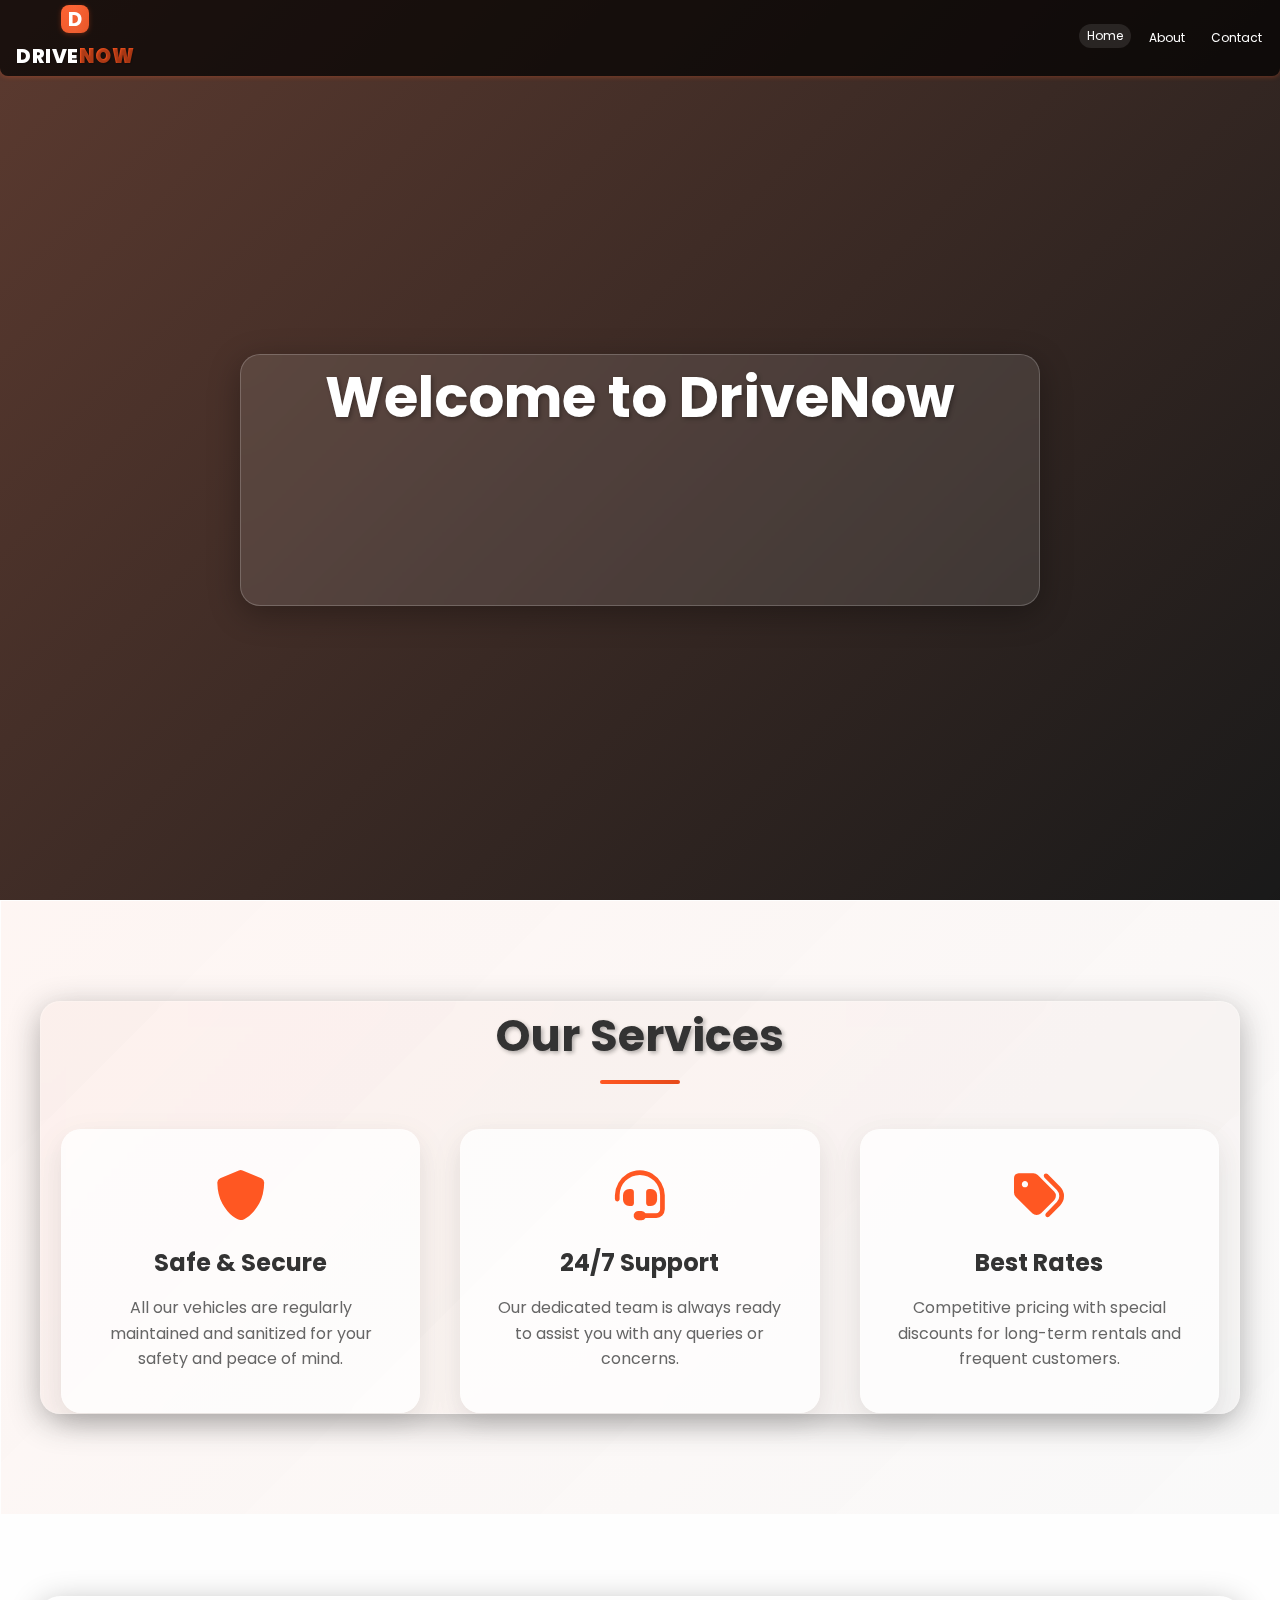
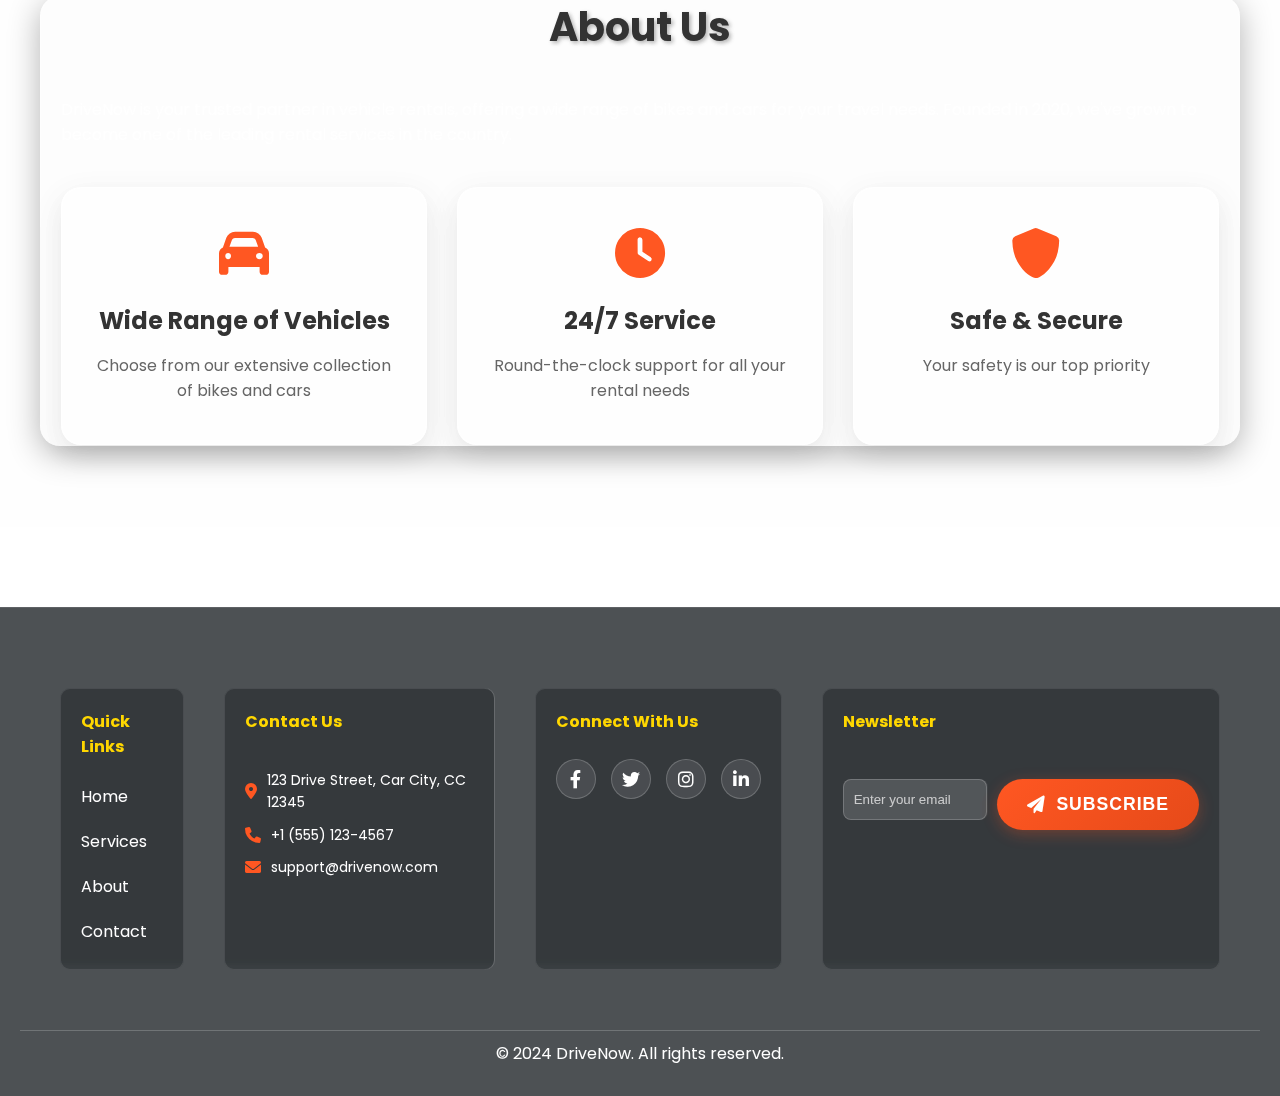
<file: index.html>
<!DOCTYPE html>
<html lang="en">
<head>
    <meta charset="UTF-8">
    <meta name="viewport" content="width=device-width, initial-scale=1.0">
    <meta name="description" content="DriveNow - Your premier car rental service offering safe, secure, and convenient vehicle rentals with 24/7 support and best rates.">
    <title>DriveNow - Your Journey, Your Way</title>
    <link rel="stylesheet" href="style.css">
    <link rel="stylesheet" href="https://cdnjs.cloudflare.com/ajax/libs/font-awesome/6.0.0/css/all.min.css">
    <style>
        /* Header Styling */
        .header-container {
            display: flex;
            align-items: center;
            justify-content: space-between;
            padding: 3px 10px;
            background: rgba(0, 0, 0, 0.7);
            border-radius: 0 0 8px 8px;
            box-shadow: 0 1px 5px rgba(255, 87, 34, 0.3);
            position: fixed;
            top: 0;
            left: 0;
            width: 100%;
            z-index: 100;
            box-sizing: border-box;
        }

        .logo {
            display: flex;
            align-items: center;
            gap: 8px;
            text-decoration: none;
            padding: 2px 6px;
            border-radius: 15px;
            transition: all 0.3s ease;
        }

        .logo:hover {
            background: rgba(255, 87, 34, 0.1);
        }

        .logo-icon {
            width: 28px;
            height: 28px;
            background: linear-gradient(135deg, #ff5722, #e64a19);
            border-radius: 8px;
            display: flex;
            align-items: center;
            justify-content: center;
            font-size: 20px;
            color: white;
            font-weight: bold;
            box-shadow: 0 1px 5px rgba(255, 87, 34, 0.3);
            transition: all 0.3s ease;
            position: relative;
            overflow: hidden;
        }

        .logo-icon::before {
            content: '';
            position: absolute;
            top: -50%;
            left: -50%;
            width: 200%;
            height: 200%;
            background: linear-gradient(
                45deg,
                transparent,
                rgba(255, 255, 255, 0.1),
                transparent
            );
            transform: rotate(45deg);
            animation: shine 3s infinite;
        }

        @keyframes shine {
            0% {
                transform: translateX(-100%) rotate(45deg);
            }
            100% {
                transform: translateX(100%) rotate(45deg);
            }
        }

        .logo:hover .logo-icon {
            transform: rotate(360deg) scale(1.1);
        }

        .logo-text {
            font-size: 20px;
            font-weight: 800;
            color: white;
            text-transform: uppercase;
            letter-spacing: 0.5px;
            text-shadow: 1px 1px 2px rgba(0, 0, 0, 0.3);
            position: relative;
        }

        .logo-text span {
            color: #ff5722;
            background: linear-gradient(135deg, #ff5722, #e64a19);
            -webkit-background-clip: text;
            -webkit-text-fill-color: transparent;
            font-weight: 900;
            position: relative;
        }

        .logo-text span::after {
            content: '';
            position: absolute;
            bottom: -2px;
            left: 0;
            width: 100%;
            height: 2px;
            background: linear-gradient(90deg, transparent, #ff5722, transparent);
            transform: scaleX(0);
            transition: transform 0.3s ease;
        }

        .logo:hover .logo-text span::after {
            transform: scaleX(1);
        }

        .nav-links {
            display: flex;
            gap: 10px;
            align-items: center;
        }

        .nav-links a {
            color: white;
            text-decoration: none;
            font-size: 12px;
            padding: 3px 8px;
            border-radius: 12px;
            transition: all 0.3s ease;
        }

        .nav-links a:hover {
            background: rgba(255, 87, 34, 0.2);
            color: #ff5722;
        }

        .nav-links .active {
            background: #ff5722;
            color: white;
        }

        /* Responsive Header Styles */
        @media screen and (max-width: 768px) {
            .header-container {
                padding: 3px 8px;
            }

            .logo-icon {
                width: 24px;
                height: 24px;
                font-size: 16px;
            }

            .logo-text {
                font-size: 16px;
            }

            .nav-links {
                gap: 5px;
            }

            .nav-links a {
                font-size: 11px;
                padding: 2px 6px;
            }
        }

        @media screen and (max-width: 480px) {
            .header-container {
                padding: 3px 5px;
            }

            .logo-icon {
                width: 22px;
                height: 22px;
                font-size: 14px;
            }

            .logo-text {
                font-size: 14px;
            }

            .nav-links {
                gap: 3px;
            }

            .nav-links a {
                font-size: 10px;
                padding: 2px 4px;
            }
        }

        @media screen and (max-width: 320px) {
            .header-container {
                padding: 2px 4px;
            }

            .logo-icon {
                width: 20px;
                height: 20px;
                font-size: 12px;
            }

            .logo-text {
                font-size: 12px;
            }

            .nav-links {
                gap: 2px;
            }

            .nav-links a {
                font-size: 9px;
                padding: 1px 3px;
            }
        }

        /* Add smooth scrolling to the whole page */
        html {
            scroll-behavior: smooth;
        }

        /* Section Styles */
        .about-section,
        .contact-section,
        .login-section {
            padding: 80px 0;
            background: rgba(248, 249, 250, 0.3);
            backdrop-filter: blur(5px);
            -webkit-backdrop-filter: blur(5px);
            border: 1px solid rgba(255, 255, 255, 0.2);
        }

        .about-section {
            background: rgba(248, 249, 250, 0.2);
            backdrop-filter: blur(8px);
            -webkit-backdrop-filter: blur(8px);
            border: 1px solid rgba(255, 255, 255, 0.3);
        }

        .contact-section {
            background: rgba(233, 236, 239, 0.2);
            backdrop-filter: blur(8px);
            -webkit-backdrop-filter: blur(8px);
            border: 1px solid rgba(255, 255, 255, 0.3);
        }

        .login-section {
            background: rgba(248, 249, 250, 0.2);
            backdrop-filter: blur(8px);
            -webkit-backdrop-filter: blur(8px);
            border: 1px solid rgba(255, 255, 255, 0.3);
        }

        .container {
            max-width: 1200px;
            margin: 0 auto;
            padding: 0 20px;
        }

        .container h2 {
            text-align: center;
            font-size: 2.5em;
            margin-bottom: 40px;
            color: #333;
        }

        /* About Section Styles */
        .about-features {
            display: grid;
            grid-template-columns: repeat(auto-fit, minmax(250px, 1fr));
            gap: 30px;
            margin-top: 40px;
        }

        .feature {
            background: rgba(255, 255, 255, 0.7);
            backdrop-filter: blur(10px);
            -webkit-backdrop-filter: blur(10px);
            border: 1px solid rgba(255, 255, 255, 0.3);
            padding: 30px;
            border-radius: 15px;
            box-shadow: 0 8px 32px rgba(0, 0, 0, 0.1);
            text-align: center;
            transition: transform 0.3s ease;
        }

        .feature:hover {
            transform: translateY(-5px);
        }

        .feature i {
            font-size: 40px;
            color: #ff5722;
            margin-bottom: 20px;
        }

        .feature h3 {
            margin: 0 0 15px 0;
            color: #333;
        }

        .feature p {
            margin: 0;
            color: #666;
            line-height: 1.6;
        }

        /* Contact Section Styles */
        .contact-info {
            display: grid;
            grid-template-columns: repeat(auto-fit, minmax(250px, 1fr));
            gap: 30px;
            margin-top: 40px;
        }

        .contact-item {
            background: rgba(255, 255, 255, 0.7);
            backdrop-filter: blur(10px);
            -webkit-backdrop-filter: blur(10px);
            border: 1px solid rgba(255, 255, 255, 0.3);
            box-shadow: 0 8px 32px rgba(0, 0, 0, 0.1);
            padding: 30px;
            border-radius: 15px;
            text-align: center;
            transition: transform 0.3s ease;
        }

        .contact-item:hover {
            transform: translateY(-5px);
        }

        .contact-item i {
            font-size: 40px;
            color: #ff5722;
            margin-bottom: 20px;
        }

        .contact-item h3 {
            margin: 0 0 15px 0;
            color: #333;
        }

        .contact-item p {
            margin: 0;
            color: #666;
            line-height: 1.6;
        }

        /* Login Section Styles */
        .login-form {
            max-width: 400px;
            margin: 0 auto;
            background: rgba(255, 255, 255, 0.7);
            backdrop-filter: blur(10px);
            -webkit-backdrop-filter: blur(10px);
            border: 1px solid rgba(255, 255, 255, 0.3);
            box-shadow: 0 8px 32px rgba(0, 0, 0, 0.1);
            padding: 40px;
            border-radius: 15px;
        }

        .login-form input {
            width: 100%;
            padding: 12px;
            margin-bottom: 20px;
            border: 1px solid #ddd;
            border-radius: 8px;
            font-size: 16px;
            transition: border-color 0.3s ease;
        }

        .login-form input:focus {
            border-color: #ff5722;
            outline: none;
        }

        .login-form button {
            width: 100%;
            padding: 12px;
            background: linear-gradient(135deg, #ff5722, #e64a19);
            color: white;
            border: none;
            border-radius: 8px;
            font-size: 16px;
            font-weight: 600;
            cursor: pointer;
            transition: transform 0.3s ease, box-shadow 0.3s ease;
        }

        .login-form button:hover {
            transform: translateY(-2px);
            box-shadow: 0 5px 15px rgba(255, 87, 34, 0.3);
        }

        @media screen and (max-width: 768px) {
            .container h2 {
                font-size: 2em;
            }

            .about-features,
            .contact-info {
                grid-template-columns: 1fr;
            }

            .login-form {
                padding: 20px;
            }
        }

        /* Footer Contact Styles */
        .footer-contact {
            color: #fff;
        }

        .footer-contact p {
            margin: 10px 0;
            display: flex;
            align-items: center;
            gap: 10px;
        }

        .footer-contact i {
            color: #ff5722;
            font-size: 16px;
        }

        .footer-contact p {
            font-size: 14px;
            line-height: 1.6;
        }

        @media screen and (max-width: 768px) {
            .footer-contact p {
                font-size: 12px;
            }
        }

        /* Hero Section Styles */
        .hero-section {
            background: linear-gradient(rgba(0, 0, 0, 0.5), rgba(0, 0, 0, 0.5)), url('https://images.unsplash.com/photo-1503376780353-7e6692767b70?ixlib=rb-1.2.1&auto=format&fit=crop&w=1950&q=80');
            background-size: cover;
            background-position: center;
            height: 100vh;
            display: flex;
            align-items: center;
            text-align: center;
            color: white;
            position: relative;
            overflow: hidden;
        }

        .hero-section::before {
            content: '';
            position: absolute;
            top: 0;
            left: 0;
            right: 0;
            bottom: 0;
            background: linear-gradient(135deg, rgba(255, 87, 34, 0.2), rgba(0, 0, 0, 0.5));
            z-index: 1;
        }

        .hero-section .container {
            position: relative;
            z-index: 2;
            max-width: 800px;
            padding: 0 20px;
        }

        .hero-section h1 {
            font-size: 3.5em;
            margin-bottom: 20px;
            text-shadow: 2px 2px 4px rgba(0, 0, 0, 0.3);
            animation: fadeInUp 1s ease;
        }

        .hero-text {
            font-size: 1.2em;
            margin-bottom: 30px;
            line-height: 1.6;
            text-shadow: 1px 1px 2px rgba(0, 0, 0, 0.3);
            animation: fadeInUp 1s ease 0.2s;
            opacity: 0;
            animation-fill-mode: forwards;
        }

        .cta-buttons {
            display: flex;
            gap: 20px;
            justify-content: center;
            animation: fadeInUp 1s ease 0.4s;
            opacity: 0;
            animation-fill-mode: forwards;
        }

        .btn-primary, .btn-secondary {
            padding: 15px 30px;
            border-radius: 30px;
            font-size: 1.1em;
            font-weight: 600;
            text-transform: uppercase;
            letter-spacing: 1px;
            transition: all 0.3s ease;
            display: flex;
            align-items: center;
            gap: 10px;
            border: none;
            cursor: pointer;
        }

        .btn-primary {
            background: linear-gradient(135deg, #ff5722, #e64a19);
            color: white;
            box-shadow: 0 4px 15px rgba(255, 87, 34, 0.3);
        }

        .btn-secondary {
            background: rgba(255, 255, 255, 0.1);
            color: white;
            backdrop-filter: blur(5px);
            border: 1px solid rgba(255, 255, 255, 0.2);
        }

        .btn-primary:hover {
            transform: translateY(-3px);
            box-shadow: 0 6px 20px rgba(255, 87, 34, 0.4);
        }

        .btn-secondary:hover {
            background: rgba(255, 255, 255, 0.2);
            transform: translateY(-3px);
        }

        /* Services Section Styles */
        #services {
            padding: 100px 0;
            background: rgba(248, 249, 250, 0.2);
            backdrop-filter: blur(8px);
            -webkit-backdrop-filter: blur(8px);
            border: 1px solid rgba(255, 255, 255, 0.3);
            position: relative;
            overflow: hidden;
        }

        #services::before {
            content: '';
            position: absolute;
            top: 0;
            left: 0;
            right: 0;
            height: 100%;
            background: linear-gradient(135deg, rgba(255, 87, 34, 0.05), rgba(0, 0, 0, 0.02));
            z-index: 1;
        }

        #services .container {
            position: relative;
            z-index: 2;
        }

        #services h2 {
            font-size: 2.8em;
            margin-bottom: 60px;
            color: #333;
            text-align: center;
            position: relative;
        }

        #services h2::after {
            content: '';
            position: absolute;
            bottom: -15px;
            left: 50%;
            transform: translateX(-50%);
            width: 80px;
            height: 4px;
            background: linear-gradient(90deg, #ff5722, #e64a19);
            border-radius: 2px;
        }

        .features {
            display: grid;
            grid-template-columns: repeat(auto-fit, minmax(300px, 1fr));
            gap: 40px;
            margin-top: 60px;
        }

        .feature {
            background: rgba(255, 255, 255, 0.7);
            backdrop-filter: blur(10px);
            -webkit-backdrop-filter: blur(10px);
            border: 1px solid rgba(255, 255, 255, 0.3);
            padding: 40px 30px;
            border-radius: 20px;
            box-shadow: 0 10px 30px rgba(0, 0, 0, 0.1);
            text-align: center;
            transition: all 0.3s ease;
            position: relative;
            overflow: hidden;
        }

        .feature::before {
            content: '';
            position: absolute;
            top: 0;
            left: 0;
            width: 100%;
            height: 5px;
            background: linear-gradient(90deg, #ff5722, #e64a19);
            transform: scaleX(0);
            transition: transform 0.3s ease;
        }

        .feature:hover::before {
            transform: scaleX(1);
        }

        .feature:hover {
            transform: translateY(-10px);
            box-shadow: 0 15px 40px rgba(0, 0, 0, 0.15);
        }

        .feature i {
            font-size: 50px;
            color: #ff5722;
            margin-bottom: 25px;
            transition: transform 0.3s ease;
        }

        .feature:hover i {
            transform: scale(1.1);
        }

        .feature h3 {
            font-size: 1.5em;
            margin-bottom: 15px;
            color: #333;
        }

        .feature p {
            color: #666;
            line-height: 1.6;
            margin: 0;
        }

        @keyframes fadeInUp {
            from {
                opacity: 0;
                transform: translateY(20px);
            }
            to {
                opacity: 1;
                transform: translateY(0);
            }
        }

        @media screen and (max-width: 768px) {
            .hero-section h1 {
                font-size: 2.5em;
            }

            .hero-text {
                font-size: 1em;
            }

            .cta-buttons {
                flex-direction: column;
                gap: 15px;
            }

            .btn-primary, .btn-secondary {
                width: 100%;
                justify-content: center;
            }

            #services h2 {
                font-size: 2.2em;
            }

            .features {
                grid-template-columns: 1fr;
                gap: 30px;
            }
        }

        /* Footer Styles */
        footer {
            background: rgba(33, 37, 41, 0.8);
            backdrop-filter: blur(10px);
            -webkit-backdrop-filter: blur(10px);
            border-top: 1px solid rgba(255, 255, 255, 0.1);
        }

        .footer-content {
            display: flex;
            justify-content: space-between;
            padding: 20px;
        }

        .footer-section {
            background: rgba(255, 255, 255, 0.05);
            backdrop-filter: blur(5px);
            -webkit-backdrop-filter: blur(5px);
            border: 1px solid rgba(255, 255, 255, 0.1);
            border-radius: 10px;
            padding: 20px;
        }

        .footer-section h4 {
            margin-bottom: 10px;
        }

        .footer-section a {
            display: block;
            margin-bottom: 5px;
        }

        .footer-section .social-links {
            display: flex;
            gap: 15px;
        }

        .footer-section .social-links a {
            color: white;
            font-size: 18px;
            width: 40px;
            height: 40px;
            display: flex;
            align-items: center;
            justify-content: center;
            background: rgba(255, 255, 255, 0.1);
            border-radius: 50%;
            transition: all 0.3s ease;
            border: 1px solid rgba(255, 255, 255, 0.2);
        }

        .footer-section .social-links a:hover {
            background: #ff5722;
            transform: translateY(-3px);
            box-shadow: 0 5px 15px rgba(255, 87, 34, 0.3);
        }

        .footer-section .social-links a i {
            transition: transform 0.3s ease;
        }

        .footer-section .social-links a:hover i {
            transform: scale(1.1);
        }

        .footer-section .newsletter-form {
            margin-top: 20px;
        }

        .footer-section .newsletter-form input {
            background: rgba(255, 255, 255, 0.1);
            border: 1px solid rgba(255, 255, 255, 0.2);
            color: white;
            backdrop-filter: blur(5px);
            -webkit-backdrop-filter: blur(5px);
            padding: 10px;
            width: 100%;
            margin-bottom: 10px;
        }

        .footer-section .newsletter-form input::placeholder {
            color: rgba(255, 255, 255, 0.7);
        }

        .footer-section .newsletter-form input:focus {
            background: rgba(255, 255, 255, 0.15);
            border-color: rgba(255, 255, 255, 0.3);
        }

        .footer-bottom {
            text-align: center;
            padding: 10px;
        }

        .footer-bottom p {
            margin: 0;
        }
    </style>
</head>
<body>
    <header class="header-container">
        <a href="#home" class="logo">
            <div class="logo-icon">D</div>
            <div class="logo-text">Drive<span>Now</span></div>
        </a>
        <nav class="nav-links">
            <a href="#home" class="active">Home</a>
            <a href="#about">About</a>
            <a href="#footer-contact">Contact</a>
        </nav>
    </header>

    <section id="home" class="hero-section">
        <div class="container">
            <h1>Welcome to DriveNow</h1>
            <p class="hero-text">Experience the freedom of the open road with our premium vehicle rental service. Whether it's for business or pleasure, we've got the perfect car for you.</p>
            <div class="cta-buttons">
                <button class="btn-primary" onclick="window.location.href='vehicle-selection.html'">
                    <i class="fas fa-car"></i> Browse Vehicles
                </button>
                <button class="btn-secondary" onclick="window.location.href='signup.html'">
                    <i class="fas fa-user-plus"></i> Get Started
                </button>
            </div>
        </div>
    </section>

    <section id="services">
        <div class="container">
            <h2>Our Services</h2>
            <div class="features">
                <div class="feature">
                    <i class="fas fa-shield-alt"></i>
                    <h3>Safe & Secure</h3>
                    <p>All our vehicles are regularly maintained and sanitized for your safety and peace of mind.</p>
                </div>
                <div class="feature">
                    <i class="fas fa-headset"></i>
                    <h3>24/7 Support</h3>
                    <p>Our dedicated team is always ready to assist you with any queries or concerns.</p>
                </div>
                <div class="feature">
                    <i class="fas fa-tags"></i>
                    <h3>Best Rates</h3>
                    <p>Competitive pricing with special discounts for long-term rentals and frequent customers.</p>
                </div>
            </div>
        </div>
    </section>

    <section id="about" class="about-section">
        <div class="container">
            <h2>About Us</h2>
            <p>DriveNow is your trusted partner in vehicle rentals, offering a wide range of bikes and cars for your travel needs. Founded in 2020, we've grown to become one of the leading rental services in the country.</p>
            
            <div class="about-features">
                <div class="feature">
                    <i class="fas fa-car"></i>
                    <h3>Wide Range of Vehicles</h3>
                    <p>Choose from our extensive collection of bikes and cars</p>
                </div>
                <div class="feature">
                    <i class="fas fa-clock"></i>
                    <h3>24/7 Service</h3>
                    <p>Round-the-clock support for all your rental needs</p>
                </div>
                <div class="feature">
                    <i class="fas fa-shield-alt"></i>
                    <h3>Safe & Secure</h3>
                    <p>Your safety is our top priority</p>
                </div>
            </div>
        </div>
    </section>

    <footer>
        <div class="footer-content">
            <div class="footer-section">
                <h4>Quick Links</h4>
                <a href="#home">Home</a>
                <a href="#services">Services</a>
                <a href="#about">About</a>
                <a href="#footer-contact">Contact</a>
            </div>
            <div class="footer-section">
                <h4 id="footer-contact">Contact Us</h4>
                <div class="footer-contact">
                    <p><i class="fas fa-map-marker-alt"></i> 123 Drive Street, Car City, CC 12345</p>
                    <p><i class="fas fa-phone"></i> +1 (555) 123-4567</p>
                    <p><i class="fas fa-envelope"></i> support@drivenow.com</p>
                </div>
            </div>
            <div class="footer-section">
                <h4>Connect With Us</h4>
                <div class="social-links">
                    <a href="#" title="Facebook"><i class="fab fa-facebook-f"></i></a>
                    <a href="#" title="Twitter"><i class="fab fa-twitter"></i></a>
                    <a href="#" title="Instagram"><i class="fab fa-instagram"></i></a>
                    <a href="#" title="LinkedIn"><i class="fab fa-linkedin-in"></i></a>
                </div>
            </div>
            <div class="footer-section">
                <h4>Newsletter</h4>
                <form class="newsletter-form">
                    <input type="email" placeholder="Enter your email" required>
                    <button type="submit" class="btn-primary">
                        <i class="fas fa-paper-plane"></i> Subscribe
                    </button>
                </form>
            </div>
        </div>
        <div class="footer-bottom">
            <p>&copy; 2024 DriveNow. All rights reserved.</p>
        </div>
    </footer>

    <script src="script.js"></script>
</body>
</html>
</file>
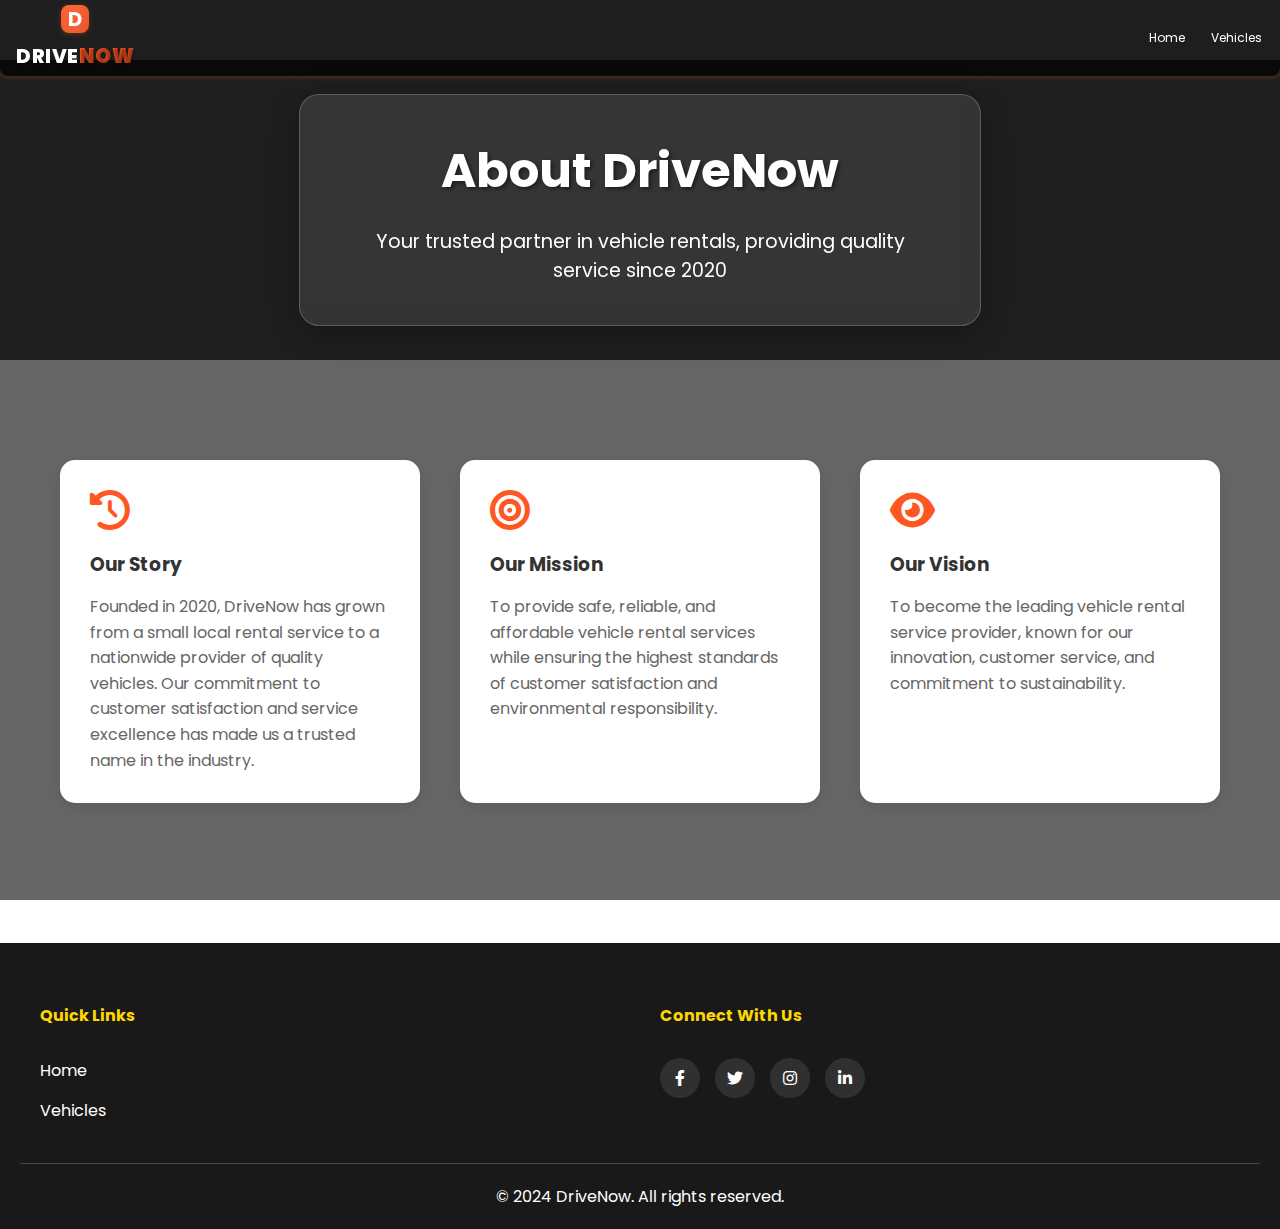
<file: about.html>
<!DOCTYPE html>
<html lang="en">
<head>
    <meta charset="UTF-8">
    <meta name="viewport" content="width=device-width, initial-scale=1.0">
    <title>About Us - DriveNow</title>
    <link rel="stylesheet" href="style.css">
    <link rel="stylesheet" href="https://cdnjs.cloudflare.com/ajax/libs/font-awesome/6.0.0/css/all.min.css">
    <style>
        /* Header Styling */
        .header-container {
            display: flex;
            align-items: center;
            justify-content: space-between;
            padding: 3px 10px;
            background: rgba(0, 0, 0, 0.7);
            border-radius: 0 0 8px 8px;
            box-shadow: 0 1px 5px rgba(255, 87, 34, 0.3);
            position: fixed;
            top: 0;
            left: 0;
            width: 100%;
            z-index: 100;
            box-sizing: border-box;
        }

        .logo {
            display: flex;
            align-items: center;
            gap: 8px;
            text-decoration: none;
            padding: 2px 6px;
            border-radius: 15px;
            transition: all 0.3s ease;
        }

        .logo:hover {
            background: rgba(255, 87, 34, 0.1);
        }

        .logo-icon {
            width: 28px;
            height: 28px;
            background: linear-gradient(135deg, #ff5722, #e64a19);
            border-radius: 8px;
            display: flex;
            align-items: center;
            justify-content: center;
            font-size: 20px;
            color: white;
            font-weight: bold;
            box-shadow: 0 1px 5px rgba(255, 87, 34, 0.3);
            transition: all 0.3s ease;
            position: relative;
            overflow: hidden;
        }

        .logo-icon::before {
            content: '';
            position: absolute;
            top: -50%;
            left: -50%;
            width: 200%;
            height: 200%;
            background: linear-gradient(
                45deg,
                transparent,
                rgba(255, 255, 255, 0.1),
                transparent
            );
            transform: rotate(45deg);
            animation: shine 3s infinite;
        }

        @keyframes shine {
            0% {
                transform: translateX(-100%) rotate(45deg);
            }
            100% {
                transform: translateX(100%) rotate(45deg);
            }
        }

        .logo:hover .logo-icon {
            transform: rotate(360deg) scale(1.1);
        }

        .logo-text {
            font-size: 20px;
            font-weight: 800;
            color: white;
            text-transform: uppercase;
            letter-spacing: 0.5px;
            text-shadow: 1px 1px 2px rgba(0, 0, 0, 0.3);
            position: relative;
        }

        .logo-text span {
            color: #ff5722;
            background: linear-gradient(135deg, #ff5722, #e64a19);
            -webkit-background-clip: text;
            -webkit-text-fill-color: transparent;
            font-weight: 900;
            position: relative;
        }

        .logo-text span::after {
            content: '';
            position: absolute;
            bottom: -2px;
            left: 0;
            width: 100%;
            height: 2px;
            background: linear-gradient(90deg, transparent, #ff5722, transparent);
            transform: scaleX(0);
            transition: transform 0.3s ease;
        }

        .logo:hover .logo-text span::after {
            transform: scaleX(1);
        }

        .nav-links {
            display: flex;
            gap: 10px;
            align-items: center;
        }

        .nav-links a {
            color: white;
            text-decoration: none;
            font-size: 12px;
            padding: 3px 8px;
            border-radius: 12px;
            transition: all 0.3s ease;
        }

        .nav-links a:hover {
            background: rgba(255, 87, 34, 0.2);
            color: #ff5722;
        }

        .nav-links .active {
            background: #ff5722;
            color: white;
        }

        /* About Page Specific Styles */
        .about-hero {
            background: linear-gradient(rgba(0, 0, 0, 0.7), rgba(0, 0, 0, 0.7)), url('https://images.unsplash.com/photo-1503376780353-7e6692767b70?ixlib=rb-1.2.1&auto=format&fit=crop&w=1950&q=80');
            background-size: cover;
            background-position: center;
            height: 300px;
            display: flex;
            align-items: center;
            justify-content: center;
            text-align: center;
            color: white;
            margin-top: 60px;
        }

        .about-hero h1 {
            font-size: 3em;
            margin-bottom: 20px;
            text-shadow: 2px 2px 4px rgba(0, 0, 0, 0.5);
        }

        .about-hero p {
            font-size: 1.2em;
            max-width: 600px;
            margin: 0 auto;
        }

        .about-content {
            padding: 60px 20px;
            max-width: 1200px;
            margin: 0 auto;
        }

        .about-grid {
            display: grid;
            grid-template-columns: repeat(auto-fit, minmax(300px, 1fr));
            gap: 40px;
            margin-top: 40px;
        }

        .about-card {
            background: white;
            padding: 30px;
            border-radius: 15px;
            box-shadow: 0 5px 15px rgba(0, 0, 0, 0.1);
            transition: transform 0.3s ease;
        }

        .about-card:hover {
            transform: translateY(-5px);
        }

        .about-card i {
            font-size: 40px;
            color: #ff5722;
            margin-bottom: 20px;
        }

        .about-card h3 {
            margin: 0 0 15px 0;
            color: #333;
        }

        .about-card p {
            margin: 0;
            color: #666;
            line-height: 1.6;
        }

        @media screen and (max-width: 768px) {
            .about-hero h1 {
                font-size: 2.5em;
            }

            .about-hero p {
                font-size: 1em;
            }
        }
    </style>
</head>
<body>
    <header class="header-container">
        <a href="index.html" class="logo">
            <div class="logo-icon">D</div>
            <div class="logo-text">Drive<span>Now</span></div>
        </a>
        <nav class="nav-links">
            <a href="index.html">Home</a>
            <a href="vehicle-selection.html">Vehicles</a>
        </nav>
    </header>

    <section class="about-hero">
        <div class="container">
            <h1>About DriveNow</h1>
            <p>Your trusted partner in vehicle rentals, providing quality service since 2020</p>
        </div>
    </section>

    <div class="about-content">
        <div class="about-grid">
            <div class="about-card">
                <i class="fas fa-history"></i>
                <h3>Our Story</h3>
                <p>Founded in 2020, DriveNow has grown from a small local rental service to a nationwide provider of quality vehicles. Our commitment to customer satisfaction and service excellence has made us a trusted name in the industry.</p>
            </div>
            <div class="about-card">
                <i class="fas fa-bullseye"></i>
                <h3>Our Mission</h3>
                <p>To provide safe, reliable, and affordable vehicle rental services while ensuring the highest standards of customer satisfaction and environmental responsibility.</p>
            </div>
            <div class="about-card">
                <i class="fas fa-eye"></i>
                <h3>Our Vision</h3>
                <p>To become the leading vehicle rental service provider, known for our innovation, customer service, and commitment to sustainability.</p>
            </div>
        </div>
    </div>

    <footer>
        <div class="footer-content">
            <div class="footer-section">
                <h4>Quick Links</h4>
                <a href="index.html">Home</a>
                <a href="vehicle-selection.html">Vehicles</a>
            </div>
            <div class="footer-section">
                <h4>Connect With Us</h4>
                <div class="social-links">
                    <a href="#"><i class="fab fa-facebook-f"></i></a>
                    <a href="#"><i class="fab fa-twitter"></i></a>
                    <a href="#"><i class="fab fa-instagram"></i></a>
                    <a href="#"><i class="fab fa-linkedin-in"></i></a>
                </div>
            </div>
        </div>
        <div class="footer-bottom">
            <p>&copy; 2024 DriveNow. All rights reserved.</p>
        </div>
    </footer>
</body>
</html>
</file>
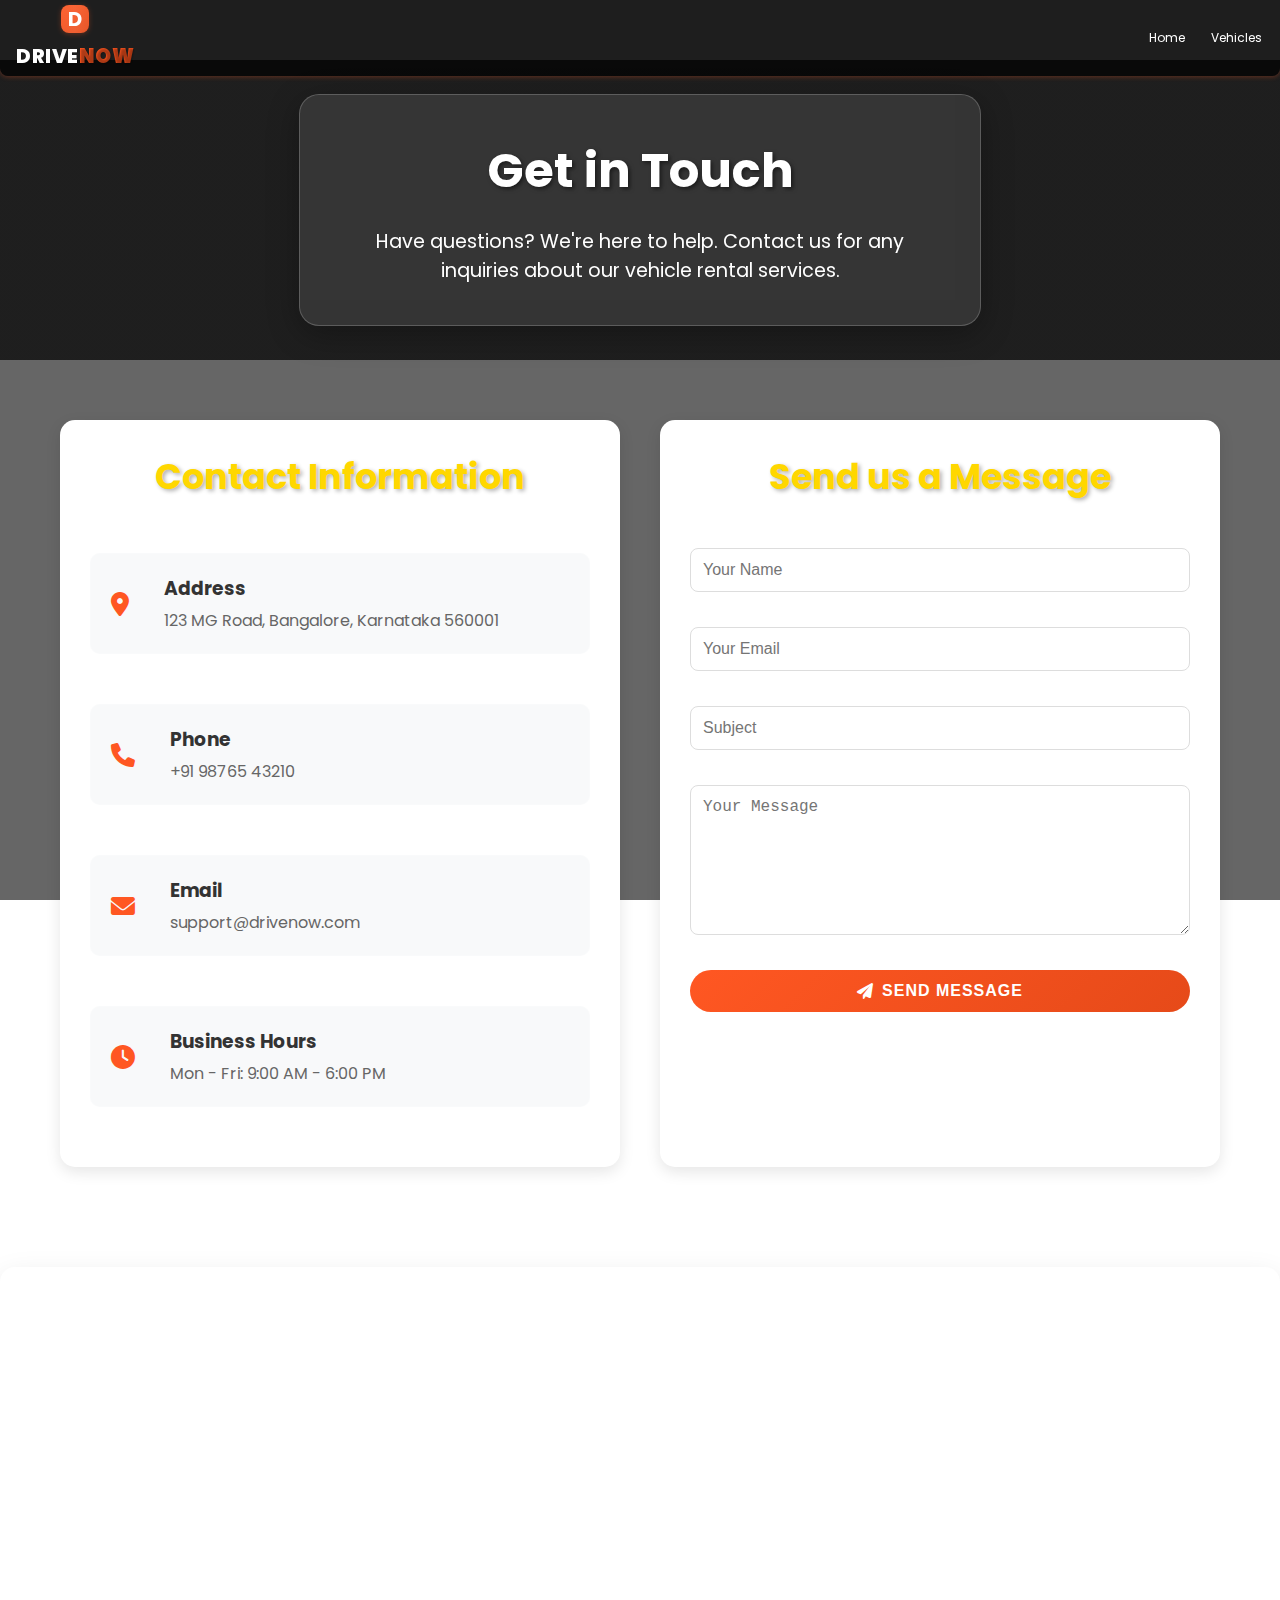
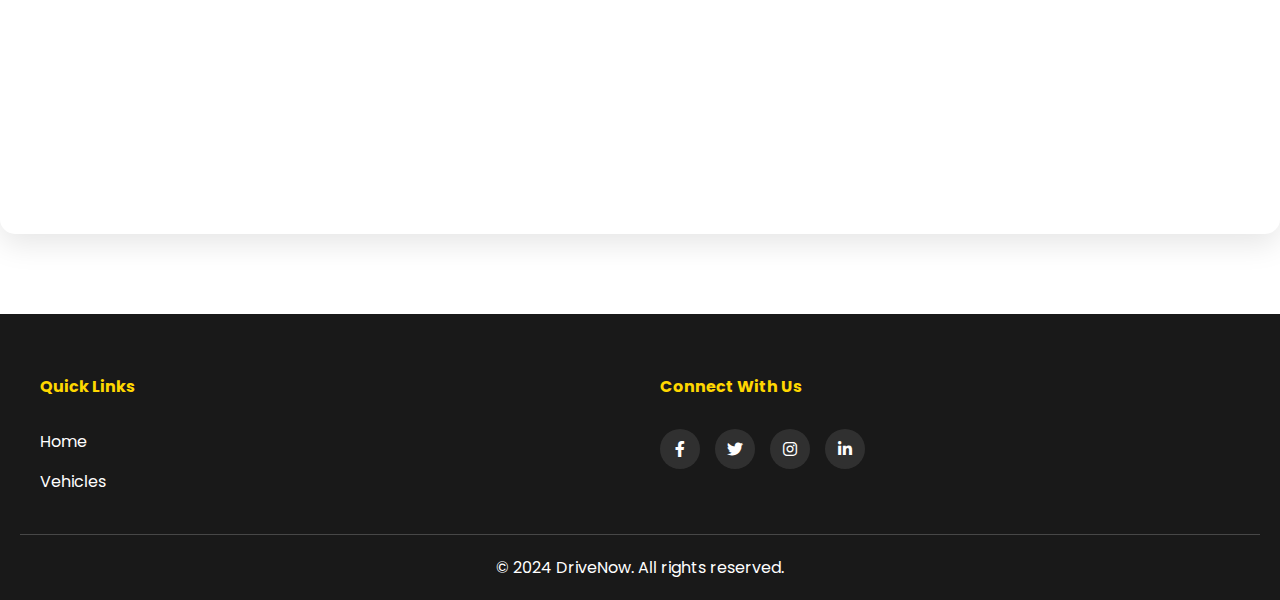
<file: contact.html>
<!DOCTYPE html>
<html lang="en">
<head>
    <meta charset="UTF-8">
    <meta name="viewport" content="width=device-width, initial-scale=1.0">
    <title>Contact Us - DriveNow</title>
    <link rel="stylesheet" href="style.css">
    <link rel="stylesheet" href="https://cdnjs.cloudflare.com/ajax/libs/font-awesome/6.0.0/css/all.min.css">
    <style>
        /* Header Styling */
        .header-container {
            display: flex;
            align-items: center;
            justify-content: space-between;
            padding: 3px 10px;
            background: rgba(0, 0, 0, 0.7);
            border-radius: 0 0 8px 8px;
            box-shadow: 0 1px 5px rgba(255, 87, 34, 0.3);
            position: fixed;
            top: 0;
            left: 0;
            width: 100%;
            z-index: 100;
            box-sizing: border-box;
        }

        .logo {
            display: flex;
            align-items: center;
            gap: 8px;
            text-decoration: none;
            padding: 2px 6px;
            border-radius: 15px;
            transition: all 0.3s ease;
        }

        .logo:hover {
            background: rgba(255, 87, 34, 0.1);
        }

        .logo-icon {
            width: 28px;
            height: 28px;
            background: linear-gradient(135deg, #ff5722, #e64a19);
            border-radius: 8px;
            display: flex;
            align-items: center;
            justify-content: center;
            font-size: 20px;
            color: white;
            font-weight: bold;
            box-shadow: 0 1px 5px rgba(255, 87, 34, 0.3);
            transition: all 0.3s ease;
            position: relative;
            overflow: hidden;
        }

        .logo-icon::before {
            content: '';
            position: absolute;
            top: -50%;
            left: -50%;
            width: 200%;
            height: 200%;
            background: linear-gradient(
                45deg,
                transparent,
                rgba(255, 255, 255, 0.1),
                transparent
            );
            transform: rotate(45deg);
            animation: shine 3s infinite;
        }

        @keyframes shine {
            0% {
                transform: translateX(-100%) rotate(45deg);
            }
            100% {
                transform: translateX(100%) rotate(45deg);
            }
        }

        .logo:hover .logo-icon {
            transform: rotate(360deg) scale(1.1);
        }

        .logo-text {
            font-size: 20px;
            font-weight: 800;
            color: white;
            text-transform: uppercase;
            letter-spacing: 0.5px;
            text-shadow: 1px 1px 2px rgba(0, 0, 0, 0.3);
            position: relative;
        }

        .logo-text span {
            color: #ff5722;
            background: linear-gradient(135deg, #ff5722, #e64a19);
            -webkit-background-clip: text;
            -webkit-text-fill-color: transparent;
            font-weight: 900;
            position: relative;
        }

        .logo-text span::after {
            content: '';
            position: absolute;
            bottom: -2px;
            left: 0;
            width: 100%;
            height: 2px;
            background: linear-gradient(90deg, transparent, #ff5722, transparent);
            transform: scaleX(0);
            transition: transform 0.3s ease;
        }

        .logo:hover .logo-text span::after {
            transform: scaleX(1);
        }

        .nav-links {
            display: flex;
            gap: 10px;
            align-items: center;
        }

        .nav-links a {
            color: white;
            text-decoration: none;
            font-size: 12px;
            padding: 3px 8px;
            border-radius: 12px;
            transition: all 0.3s ease;
        }

        .nav-links a:hover {
            background: rgba(255, 87, 34, 0.2);
            color: #ff5722;
        }

        .nav-links .active {
            background: #ff5722;
            color: white;
        }

        /* Contact Page Specific Styles */
        .contact-hero {
            background: linear-gradient(rgba(0, 0, 0, 0.7), rgba(0, 0, 0, 0.7)), url('https://images.unsplash.com/photo-1486406146923-c433d7b6b3b1?ixlib=rb-1.2.1&auto=format&fit=crop&w=1950&q=80');
            background-size: cover;
            background-position: center;
            height: 300px;
            display: flex;
            align-items: center;
            justify-content: center;
            text-align: center;
            color: white;
            margin-top: 60px;
        }

        .contact-hero h1 {
            font-size: 3em;
            margin-bottom: 20px;
            text-shadow: 2px 2px 4px rgba(0, 0, 0, 0.5);
        }

        .contact-hero p {
            font-size: 1.2em;
            max-width: 600px;
            margin: 0 auto;
        }

        .contact-grid {
            display: grid;
            grid-template-columns: 1fr 1fr;
            gap: 40px;
            padding: 60px 20px;
            max-width: 1200px;
            margin: 0 auto;
        }

        .contact-info {
            background: white;
            padding: 30px;
            border-radius: 15px;
            box-shadow: 0 5px 15px rgba(0, 0, 0, 0.1);
        }

        .contact-item {
            display: flex;
            align-items: center;
            margin-bottom: 30px;
            padding: 20px;
            background: #f8f9fa;
            border-radius: 10px;
            transition: transform 0.3s ease;
        }

        .contact-item:hover {
            transform: translateY(-5px);
        }

        .contact-item i {
            font-size: 24px;
            color: #ff5722;
            margin-right: 20px;
        }

        .contact-item h3 {
            margin: 0 0 5px 0;
            color: #333;
        }

        .contact-item p {
            margin: 0;
            color: #666;
        }

        .contact-form {
            background: white;
            padding: 30px;
            border-radius: 15px;
            box-shadow: 0 5px 15px rgba(0, 0, 0, 0.1);
        }

        .contact-form input,
        .contact-form textarea {
            width: 100%;
            padding: 12px;
            margin-bottom: 20px;
            border: 1px solid #ddd;
            border-radius: 8px;
            font-size: 16px;
            transition: border-color 0.3s ease;
        }

        .contact-form input:focus,
        .contact-form textarea:focus {
            border-color: #ff5722;
            outline: none;
        }

        .contact-form textarea {
            height: 150px;
            resize: vertical;
        }

        .btn-submit {
            background: linear-gradient(135deg, #ff5722, #e64a19);
            color: white;
            padding: 12px 30px;
            border: none;
            border-radius: 25px;
            cursor: pointer;
            font-size: 16px;
            font-weight: 600;
            transition: transform 0.3s ease, box-shadow 0.3s ease;
            width: 100%;
        }

        .btn-submit:hover {
            transform: translateY(-2px);
            box-shadow: 0 5px 15px rgba(255, 87, 34, 0.3);
        }

        .map-section {
            margin-top: 40px;
            border-radius: 15px;
            overflow: hidden;
            box-shadow: 0 10px 30px rgba(0, 0, 0, 0.1);
        }

        .map-container {
            width: 100%;
            height: 400px;
            border: none;
        }

        @media screen and (max-width: 768px) {
            .contact-grid {
                grid-template-columns: 1fr;
            }

            .contact-hero h1 {
                font-size: 2.5em;
            }

            .contact-hero p {
                font-size: 1em;
            }

            .map-container {
                height: 300px;
            }
        }
    </style>
</head>
<body>
    <header class="header-container">
        <a href="index.html" class="logo">
            <div class="logo-icon">D</div>
            <div class="logo-text">Drive<span>Now</span></div>
        </a>
        <nav class="nav-links">
            <a href="index.html">Home</a>
            <a href="vehicle-selection.html">Vehicles</a>
        </nav>
    </header>

    <section class="contact-hero">
        <div class="container">
            <h1>Get in Touch</h1>
            <p>Have questions? We're here to help. Contact us for any inquiries about our vehicle rental services.</p>
        </div>
    </section>

    <div class="contact-grid">
        <div class="contact-info">
            <h2>Contact Information</h2>
            <div class="contact-item">
                <i class="fas fa-map-marker-alt"></i>
                <div>
                    <h3>Address</h3>
                    <p>123 MG Road, Bangalore, Karnataka 560001</p>
                </div>
            </div>
            <div class="contact-item">
                <i class="fas fa-phone"></i>
                <div>
                    <h3>Phone</h3>
                    <p>+91 98765 43210</p>
                </div>
            </div>
            <div class="contact-item">
                <i class="fas fa-envelope"></i>
                <div>
                    <h3>Email</h3>
                    <p>support@drivenow.com</p>
                </div>
            </div>
            <div class="contact-item">
                <i class="fas fa-clock"></i>
                <div>
                    <h3>Business Hours</h3>
                    <p>Mon - Fri: 9:00 AM - 6:00 PM</p>
                </div>
            </div>
        </div>

        <form class="contact-form">
            <h2>Send us a Message</h2>
            <input type="text" placeholder="Your Name" required>
            <input type="email" placeholder="Your Email" required>
            <input type="text" placeholder="Subject" required>
            <textarea placeholder="Your Message" required></textarea>
            <button type="submit" class="btn-submit">
                <i class="fas fa-paper-plane"></i> Send Message
            </button>
        </form>
    </div>

    <section class="map-section">
        <iframe 
            class="map-container"
            src="https://www.google.com/maps/embed?pb=!1m18!1m12!1m3!1d3888.596096657999!2d77.591299!3d12.971599!2m3!1f0!2f0!3f0!3m2!1i1024!2i768!4f13.1!3m3!1m2!1s0x3bae15986765d7d9%3A0x357ffd235fe4b18e!2sMG%20Road%2C%20Bengaluru%2C%20Karnataka%20560001!5e0!3m2!1sen!2sin!4v1648123456789!5m2!1sen!2sin"
            allowfullscreen=""
            loading="lazy"
            referrerpolicy="no-referrer-when-downgrade">
        </iframe>
    </section>

    <footer>
        <div class="footer-content">
            <div class="footer-section">
                <h4>Quick Links</h4>
                <a href="index.html">Home</a>
                <a href="vehicle-selection.html">Vehicles</a>
            </div>
            <div class="footer-section">
                <h4>Connect With Us</h4>
                <div class="social-links">
                    <a href="#"><i class="fab fa-facebook-f"></i></a>
                    <a href="#"><i class="fab fa-twitter"></i></a>
                    <a href="#"><i class="fab fa-instagram"></i></a>
                    <a href="#"><i class="fab fa-linkedin-in"></i></a>
                </div>
            </div>
        </div>
        <div class="footer-bottom">
            <p>&copy; 2024 DriveNow. All rights reserved.</p>
        </div>
    </footer>
</body>
</html>
</file>
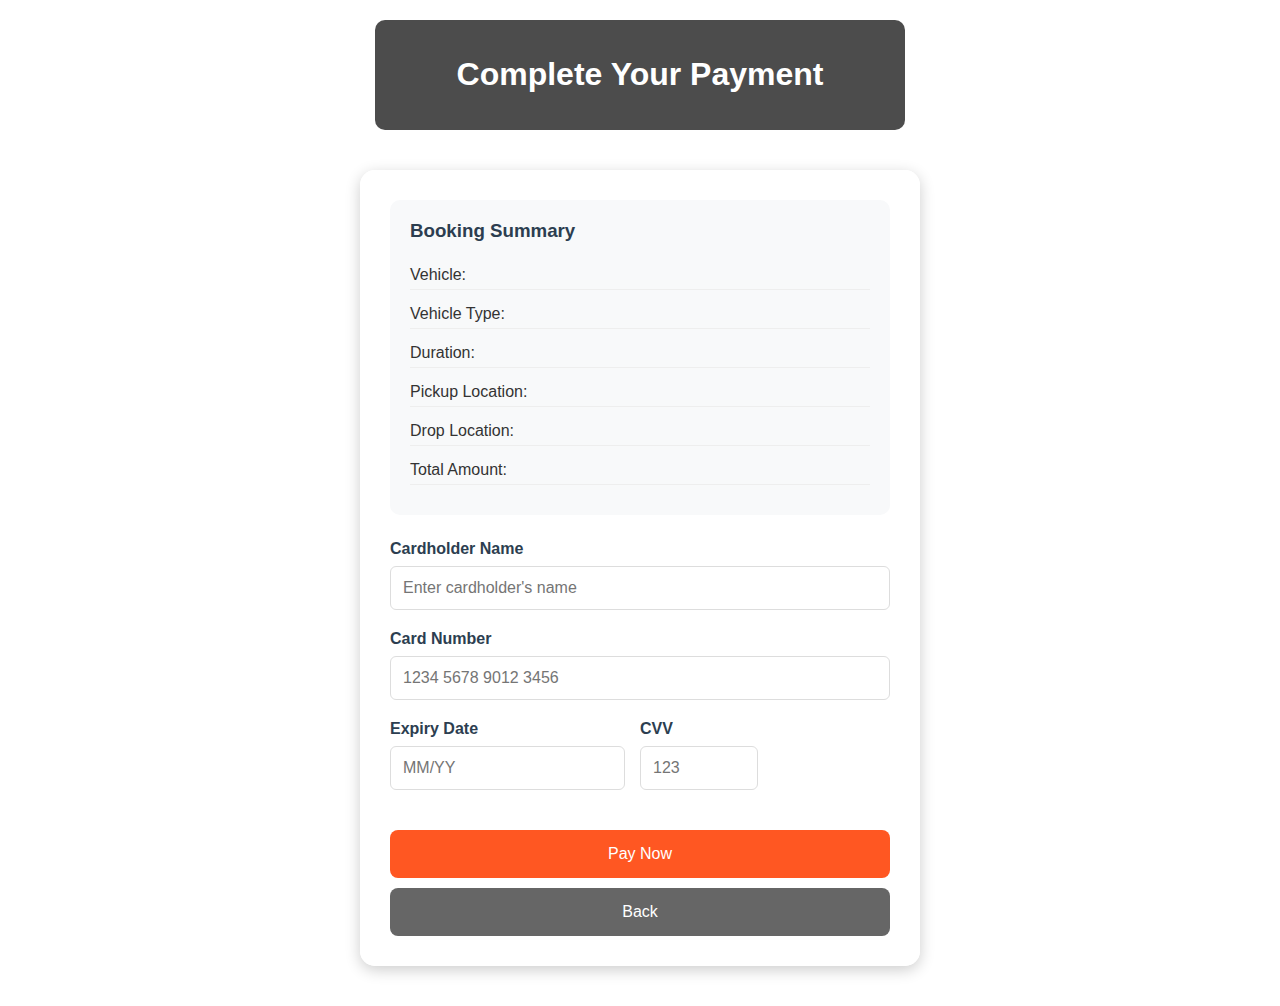
<file: payment.html>
<!DOCTYPE html>
<html lang="en">
<head>
    <meta charset="UTF-8">
    <meta name="viewport" content="width=device-width, initial-scale=1.0">
    <title>Payment - Vehicle Rental</title>
    <style>
        body {
            background: url('https://img.freepik.com/premium-vector/credit-card-black-background-realistic-bank-card-layout_166116-5931.jpg') no-repeat center center fixed;
            background-size: cover;
            font-family: Arial, sans-serif;
            margin: 0;
            padding: 20px;
            min-height: 100vh;
            display: flex;
            flex-direction: column;
            align-items: center;
        }

        .payment-container {
            background: rgba(255, 255, 255, 0.95);
            padding: 30px;
            border-radius: 15px;
            box-shadow: 0 4px 15px rgba(0, 0, 0, 0.2);
            width: 100%;
            max-width: 500px;
            margin: 20px auto;
            color: #333;
        }

        .booking-summary {
            background: #f8f9fa;
            padding: 20px;
            border-radius: 10px;
            margin-bottom: 25px;
        }

        .booking-summary h3 {
            margin-top: 0;
            color: #2c3e50;
        }

        .summary-item {
            display: flex;
            justify-content: space-between;
            margin: 10px 0;
            padding: 5px 0;
            border-bottom: 1px solid #eee;
        }

        .payment-form {
            margin-top: 20px;
        }

        .form-group {
            margin-bottom: 20px;
        }

        label {
            display: block;
            margin-bottom: 8px;
            font-weight: bold;
            color: #2c3e50;
        }

        input {
            width: 100%;
            padding: 12px;
            border: 1px solid #ddd;
            border-radius: 6px;
            box-sizing: border-box;
            font-size: 16px;
        }

        input:focus {
            border-color: #ff5722;
            outline: none;
            box-shadow: 0 0 5px rgba(255, 87, 34, 0.2);
        }

        .card-details {
            display: grid;
            grid-template-columns: 2fr 1fr 1fr;
            gap: 15px;
        }

        button {
            background-color: #ff5722;
            color: white;
            padding: 15px 25px;
            border: none;
            border-radius: 8px;
            font-size: 16px;
            cursor: pointer;
            width: 100%;
            margin-top: 20px;
            transition: background-color 0.3s ease;
        }

        button:hover {
            background-color: #f4511e;
        }

        .back-button {
            background-color: #666;
            margin-top: 10px;
        }

        .back-button:hover {
            background-color: #555;
        }

        .payment-header {
            color: white;
            text-align: center;
            margin-bottom: 20px;
            background: rgba(0, 0, 0, 0.7);
            padding: 15px;
            border-radius: 10px;
            width: 100%;
            max-width: 500px;
        }

        @keyframes fadeIn {
            from { opacity: 0; transform: translateY(20px); }
            to { opacity: 1; transform: translateY(0); }
        }

        .payment-container {
            animation: fadeIn 0.5s ease-out;
        }
    </style>
</head>
<body>
    <div class="payment-header">
        <h1>Complete Your Payment</h1>
    </div>

    <div class="payment-container">
        <div class="booking-summary">
            <h3>Booking Summary</h3>
            <div class="summary-item">
                <span>Vehicle:</span>
                <span id="summaryVehicle"></span>
            </div>
            <div class="summary-item">
                <span>Vehicle Type:</span>
                <span id="summaryVehicleType"></span>
            </div>
            <div class="summary-item">
                <span>Duration:</span>
                <span id="summaryDuration"></span>
            </div>
            <div class="summary-item">
                <span>Pickup Location:</span>
                <span id="summaryPickup"></span>
            </div>
            <div class="summary-item">
                <span>Drop Location:</span>
                <span id="summaryDrop"></span>
            </div>
            <div class="summary-item">
                <span>Total Amount:</span>
                <span id="summaryAmount" style="font-weight: bold; color: #ff5722"></span>
            </div>
        </div>

        <form class="payment-form" id="paymentForm" onsubmit="processPayment(event)">
            <div class="form-group">
                <label for="cardName">Cardholder Name</label>
                <input type="text" id="cardName" required placeholder="Enter cardholder's name">
            </div>

            <div class="form-group">
                <label for="cardNumber">Card Number</label>
                <input type="text" id="cardNumber" required placeholder="1234 5678 9012 3456" 
                       maxlength="19" oninput="formatCardNumber(this)">
            </div>

            <div class="card-details">
                <div class="form-group">
                    <label for="expiryDate">Expiry Date</label>
                    <input type="text" id="expiryDate" required placeholder="MM/YY" 
                           maxlength="5" oninput="formatExpiryDate(this)">
                </div>

                <div class="form-group">
                    <label for="cvv">CVV</label>
                    <input type="password" id="cvv" required placeholder="123" 
                           maxlength="3" oninput="this.value = this.value.replace(/[^0-9]/g, '')">
                </div>
            </div>

            <button type="submit">Pay Now</button>
            <button type="button" class="back-button" onclick="window.location.href='vehicle-selection.html'">Back</button>
        </form>
    </div>

    <script>
        // Populate booking summary from URL parameters
        window.onload = function() {
            const params = new URLSearchParams(window.location.search);
            document.getElementById('summaryVehicle').textContent = params.get('vehicle') || '';
            document.getElementById('summaryVehicleType').textContent = params.get('type') || '';
            document.getElementById('summaryDuration').textContent = params.get('duration') || '';
            document.getElementById('summaryPickup').textContent = params.get('pickup') || '';
            document.getElementById('summaryDrop').textContent = params.get('drop') || '';
            document.getElementById('summaryAmount').textContent = params.get('amount') || '';
        }

        // Format card number with spaces
        function formatCardNumber(input) {
            let value = input.value.replace(/\s/g, '').replace(/[^0-9]/g, '');
            let formattedValue = '';
            for(let i = 0; i < value.length; i++) {
                if(i > 0 && i % 4 === 0) {
                    formattedValue += ' ';
                }
                formattedValue += value[i];
            }
            input.value = formattedValue;
        }

        // Format expiry date
        function formatExpiryDate(input) {
            let value = input.value.replace(/\D/g, '');
            if (value.length >= 2) {
                value = value.slice(0,2) + '/' + value.slice(2);
            }
            input.value = value;
        }

        // Process payment
        function processPayment(event) {
            event.preventDefault();
            // In a real application, you would handle payment processing here
            alert('Payment processed successfully! Your rental has been confirmed.');
            // Redirect based on vehicle type
            const params = new URLSearchParams(window.location.search);
            const vehicleType = params.get('type').toLowerCase();
            window.location.href = `${vehicleType}.html`; // Redirects to either car.html or bike.html
        }
    </script>
</body>
</html>
</file>
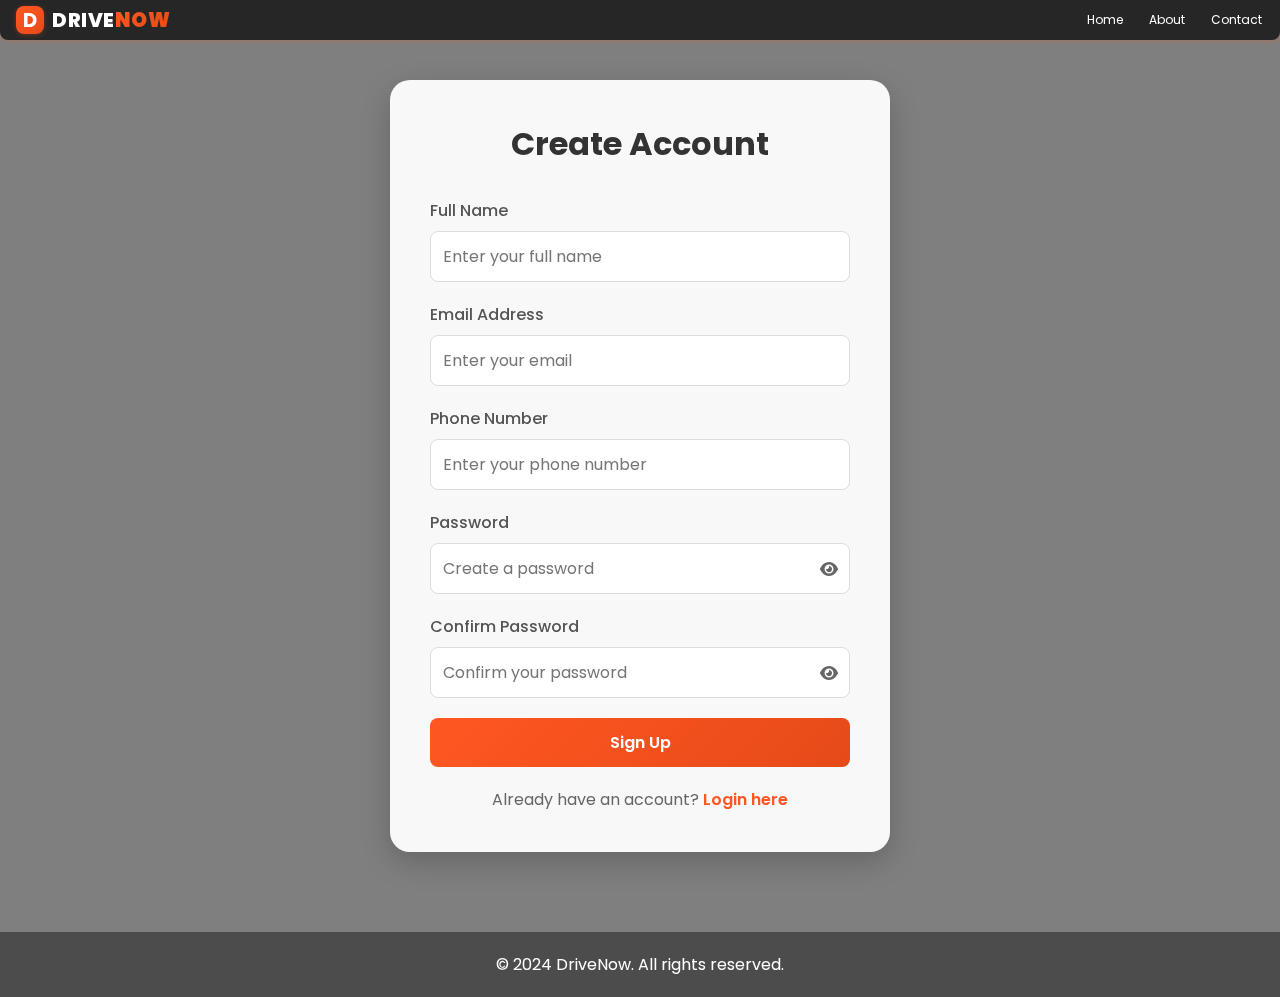
<file: signup.html>
<!DOCTYPE html>
<html lang="en">
<head>
    <meta charset="UTF-8">
    <meta name="viewport" content="width=device-width, initial-scale=1.0">
    <title>Sign Up - DriveNow</title>
    <link href="https://fonts.googleapis.com/css2?family=Poppins:wght@400;500;600;700&display=swap" rel="stylesheet">
    <link rel="stylesheet" href="https://cdnjs.cloudflare.com/ajax/libs/font-awesome/6.0.0/css/all.min.css">
    <style>
        * {
            margin: 0;
            padding: 0;
            box-sizing: border-box;
            font-family: 'Poppins', sans-serif;
        }

        body {
            background: url('https://images.unsplash.com/photo-1503376780353-7e6692767b70') no-repeat center center fixed;
            background-size: cover;
            min-height: 100vh;
            display: flex;
            flex-direction: column;
        }

        /* Header Styling */
        .header-container {
            display: flex;
            align-items: center;
            justify-content: space-between;
            padding: 3px 10px;
            background: rgba(0, 0, 0, 0.7);
            border-radius: 0 0 8px 8px;
            box-shadow: 0 1px 5px rgba(255, 87, 34, 0.3);
            position: fixed;
            top: 0;
            left: 0;
            width: 100%;
            z-index: 100;
            box-sizing: border-box;
        }

        .logo {
            display: flex;
            align-items: center;
            gap: 8px;
            text-decoration: none;
            padding: 2px 6px;
            border-radius: 15px;
            transition: all 0.3s ease;
        }

        .logo:hover {
            background: rgba(255, 87, 34, 0.1);
        }

        .logo-icon {
            width: 28px;
            height: 28px;
            background: linear-gradient(135deg, #ff5722, #e64a19);
            border-radius: 8px;
            display: flex;
            align-items: center;
            justify-content: center;
            font-size: 20px;
            color: white;
            font-weight: bold;
            box-shadow: 0 1px 5px rgba(255, 87, 34, 0.3);
        }

        .logo-text {
            font-size: 20px;
            font-weight: 800;
            color: white;
            text-transform: uppercase;
            letter-spacing: 0.5px;
        }

        .logo-text span {
            color: #ff5722;
            background: linear-gradient(135deg, #ff5722, #e64a19);
            -webkit-background-clip: text;
            -webkit-text-fill-color: transparent;
            font-weight: 900;
        }

        .nav-links {
            display: flex;
            gap: 10px;
            align-items: center;
        }

        .nav-links a {
            color: white;
            text-decoration: none;
            font-size: 12px;
            padding: 3px 8px;
            border-radius: 12px;
            transition: all 0.3s ease;
        }

        .nav-links a:hover {
            background: rgba(255, 87, 34, 0.2);
            color: #ff5722;
        }

        /* Signup Form Styling */
        .signup-container {
            flex: 1;
            display: flex;
            justify-content: center;
            align-items: center;
            padding: 80px 20px;
            background: rgba(0, 0, 0, 0.5);
        }

        .signup-form {
            background: rgba(255, 255, 255, 0.95);
            padding: 40px;
            border-radius: 20px;
            box-shadow: 0 10px 30px rgba(0, 0, 0, 0.2);
            width: 100%;
            max-width: 500px;
            backdrop-filter: blur(10px);
            -webkit-backdrop-filter: blur(10px);
        }

        .signup-form h2 {
            text-align: center;
            color: #333;
            margin-bottom: 30px;
            font-size: 2em;
        }

        .form-group {
            margin-bottom: 20px;
        }

        .form-group label {
            display: block;
            margin-bottom: 8px;
            color: #555;
            font-weight: 500;
        }

        .form-group input {
            width: 100%;
            padding: 12px;
            border: 1px solid #ddd;
            border-radius: 8px;
            font-size: 16px;
            transition: border-color 0.3s ease;
        }

        .form-group input:focus {
            border-color: #ff5722;
            outline: none;
        }

        .form-group .password-input {
            position: relative;
        }

        .form-group .password-input i {
            position: absolute;
            right: 12px;
            top: 50%;
            transform: translateY(-50%);
            color: #666;
            cursor: pointer;
        }

        .signup-btn {
            width: 100%;
            padding: 12px;
            background: linear-gradient(135deg, #ff5722, #e64a19);
            color: white;
            border: none;
            border-radius: 8px;
            font-size: 16px;
            font-weight: 600;
            cursor: pointer;
            transition: transform 0.3s ease, box-shadow 0.3s ease;
        }

        .signup-btn:hover {
            transform: translateY(-2px);
            box-shadow: 0 5px 15px rgba(255, 87, 34, 0.3);
        }

        .login-link {
            text-align: center;
            margin-top: 20px;
            color: #666;
        }

        .login-link a {
            color: #ff5722;
            text-decoration: none;
            font-weight: 600;
        }

        .login-link a:hover {
            text-decoration: underline;
        }

        /* Footer Styling */
        footer {
            background: rgba(0, 0, 0, 0.7);
            color: white;
            text-align: center;
            padding: 20px;
            backdrop-filter: blur(10px);
            -webkit-backdrop-filter: blur(10px);
        }

        @media screen and (max-width: 768px) {
            .signup-form {
                padding: 30px 20px;
            }

            .signup-form h2 {
                font-size: 1.8em;
            }
        }
    </style>
</head>
<body>
    <header class="header-container">
        <a href="index.html" class="logo">
            <div class="logo-icon">D</div>
            <div class="logo-text">Drive<span>Now</span></div>
        </a>
        <nav class="nav-links">
            <a href="index.html">Home</a>
            <a href="about.html">About</a>
            <a href="contact.html">Contact</a>
        </nav>
    </header>

    <div class="signup-container">
        <form class="signup-form" onsubmit="handleSignup(event)">
            <h2>Create Account</h2>
            
            <div class="form-group">
                <label for="fullName">Full Name</label>
                <input type="text" id="fullName" required placeholder="Enter your full name">
            </div>

            <div class="form-group">
                <label for="email">Email Address</label>
                <input type="email" id="email" required placeholder="Enter your email">
            </div>

            <div class="form-group">
                <label for="phone">Phone Number</label>
                <input type="tel" id="phone" required placeholder="Enter your phone number">
            </div>

            <div class="form-group">
                <label for="password">Password</label>
                <div class="password-input">
                    <input type="password" id="password" required placeholder="Create a password">
                    <i class="fas fa-eye" onclick="togglePassword('password')"></i>
                </div>
            </div>

            <div class="form-group">
                <label for="confirmPassword">Confirm Password</label>
                <div class="password-input">
                    <input type="password" id="confirmPassword" required placeholder="Confirm your password">
                    <i class="fas fa-eye" onclick="togglePassword('confirmPassword')"></i>
                </div>
            </div>

            <button type="submit" class="signup-btn">Sign Up</button>
            
            <div class="login-link">
                Already have an account? <a href="login.html">Login here</a>
            </div>
        </form>
    </div>

    <footer>
        <p>&copy; 2024 DriveNow. All rights reserved.</p>
    </footer>

    <script>
        function togglePassword(inputId) {
            const input = document.getElementById(inputId);
            const icon = input.nextElementSibling;
            
            if (input.type === 'password') {
                input.type = 'text';
                icon.classList.remove('fa-eye');
                icon.classList.add('fa-eye-slash');
            } else {
                input.type = 'password';
                icon.classList.remove('fa-eye-slash');
                icon.classList.add('fa-eye');
            }
        }

        function handleSignup(event) {
            event.preventDefault();
            
            const password = document.getElementById('password').value;
            const confirmPassword = document.getElementById('confirmPassword').value;
            
            if (password !== confirmPassword) {
                alert('Passwords do not match!');
                return;
            }
            
            // Here you would typically send the data to your server
            alert('Account created successfully! Please login.');
            window.location.href = 'login.html';
        }
    </script>
</body>
</html>
</file>
<file: style.css>
/* Modern and attractive styling with new features */
@import url('https://fonts.googleapis.com/css2?family=Poppins:wght@300;400;500;600;700&display=swap');

:root {
    --primary-color: #007BFF;
    --secondary-color: #6c757d;
    --accent-color: #ffd700;
    --text-color: #ffffff;
    --dark-overlay: rgba(0, 0, 0, 0.6);
    --glass-bg: rgba(255, 255, 255, 0.1);
    --glass-border: rgba(255, 255, 255, 0.2);
}

* {
    margin: 0;
    padding: 0;
    box-sizing: border-box;
}

html {
    scroll-behavior: smooth;
}

body { 
    font-family: 'Poppins', sans-serif;
    color: var(--text-color);
    background: linear-gradient(var(--dark-overlay), var(--dark-overlay)), 
                url('https://wallpapercave.com/wp/wp3745935.jpg') no-repeat center center/cover;
    background-attachment: fixed;
    min-height: 100vh;
}

/* Header and Navigation */
.animated-header {
    background: linear-gradient(135deg, rgba(74, 134, 199, 0.95), rgba(41, 84, 163, 0.95));
    position: fixed;
    top: 0;
    width: 100%;
    z-index: 1000;
    box-shadow: 0 2px 15px rgba(0, 0, 0, 0.2);
    padding: 15px 0;
}

.nav-container {
    max-width: 1200px;
    margin: 0 auto;
    display: flex;
    justify-content: space-between;
    align-items: center;
    padding: 0 20px;
}

.logo {
    display: flex;
    flex-direction: column;
    align-items: flex-start;
}

.logo h1 {
    font-size: 2em;
    font-weight: 600;
    display: flex;
    align-items: center;
    gap: 10px;
}

.logo i {
    color: var(--accent-color);
}

.logo p {
    font-size: 0.9em;
    opacity: 0.9;
}

.nav-links {
    display: flex;
    gap: 20px;
}

.nav-links a {
    color: var(--text-color);
    text-decoration: none;
    padding: 8px 15px;
    border-radius: 8px;
    transition: all 0.3s ease;
    display: flex;
    align-items: center;
    gap: 5px;
}

.nav-links a i {
    font-size: 0.9em;
}

.nav-links a:hover, .nav-links a.active {
    background: var(--glass-bg);
    transform: translateY(-2px);
}

/* Mobile menu styles */
.menu-toggle {
    display: none;
    flex-direction: column;
    justify-content: space-between;
    width: 30px;
    height: 21px;
    cursor: pointer;
    z-index: 1000;
    padding: 10px;
    margin: -10px;
    transition: all 0.3s ease;
}

.menu-toggle span {
    display: block;
    height: 3px;
    width: 100%;
    background-color: var(--text-color);
    border-radius: 3px;
    transition: all 0.3s ease;
    transform-origin: left center;
}

.menu-toggle.active span:nth-child(1) {
    transform: rotate(45deg);
    width: 110%;
}

.menu-toggle.active span:nth-child(2) {
    opacity: 0;
    transform: translateX(-10px);
}

.menu-toggle.active span:nth-child(3) {
    transform: rotate(-45deg);
    width: 110%;
}

/* Hero Section */
.hero-section {
    padding: 120px 20px 60px;
}

.hero-section .container {
    max-width: 800px;
    margin: 0 auto;
    text-align: center;
}

.hero-text {
    font-size: 1.2em;
    margin: 20px 0 30px;
}

/* Common Section Styles */
section {
    padding: 80px 20px;
}

.container {
    max-width: 1200px;
    margin: 0 auto;
    background: var(--glass-bg);
    backdrop-filter: blur(10px);
    border-radius: 20px;
    padding: 40px;
    border: 1px solid var(--glass-border);
    box-shadow: 0 8px 32px rgba(0, 0, 0, 0.3);
}

h2 {
    font-size: 2.2em;
    margin-bottom: 30px;
    text-align: center;
    color: var(--accent-color);
    text-shadow: 2px 2px 4px rgba(0, 0, 0, 0.3);
}

/* Features Section */
.features {
    display: grid;
    grid-template-columns: repeat(auto-fit, minmax(250px, 1fr));
    gap: 30px;
    margin-top: 30px;
}

.feature {
    background: var(--glass-bg);
    padding: 30px;
    border-radius: 15px;
    text-align: center;
    transition: transform 0.3s ease;
    border: 1px solid var(--glass-border);
}

.feature:hover {
    transform: translateY(-5px);
}

.feature i {
    font-size: 2.5em;
    color: var(--accent-color);
    margin-bottom: 20px;
}

/* About Section */
.about-grid {
    display: grid;
    grid-template-columns: repeat(auto-fit, minmax(200px, 1fr));
    gap: 30px;
}

.about-item {
    text-align: center;
    padding: 20px;
    background: var(--glass-bg);
    border-radius: 15px;
    transition: transform 0.3s ease;
    border: 1px solid var(--glass-border);
}

.about-item:hover {
    transform: translateY(-5px);
}

.about-item i {
    font-size: 2em;
    color: var(--accent-color);
    margin-bottom: 15px;
}

/* Contact Section */
.contact-grid {
    display: grid;
    grid-template-columns: 1fr 1fr;
    gap: 40px;
}

.contact-info {
    display: flex;
    flex-direction: column;
    gap: 20px;
}

.contact-item {
    display: flex;
    align-items: center;
    gap: 15px;
    background: var(--glass-bg);
    padding: 20px;
    border-radius: 10px;
    border: 1px solid var(--glass-border);
}

.contact-item i {
    font-size: 1.5em;
    color: var(--accent-color);
}

.contact-form {
    display: flex;
    flex-direction: column;
    gap: 15px;
}

.contact-form input,
.contact-form textarea {
    padding: 12px 15px;
    border-radius: 8px;
    border: 1px solid var(--glass-border);
    background: var(--glass-bg);
    color: var(--text-color);
    font-size: 16px;
}

.contact-form textarea {
    height: 150px;
    resize: vertical;
}

/* Auth Forms */
.form-container {
    display: none;
    background: var(--glass-bg);
    backdrop-filter: blur(10px);
    padding: 30px;
    border-radius: 15px;
    width: 100%;
    max-width: 400px;
    margin: 20px auto;
    border: 1px solid var(--glass-border);
    animation: fadeIn 0.3s ease-out;
}

#authContainer {
    position: fixed;
    top: 0;
    left: 0;
    width: 100%;
    height: 100%;
    background: rgba(0, 0, 0, 0.5);
    backdrop-filter: blur(5px);
    display: none;
    justify-content: center;
    align-items: center;
    z-index: 1000;
}

.input-group {
    position: relative;
    margin: 20px 0;
}

.input-group input {
    width: 100%;
    padding: 12px 15px 12px 45px;
    border-radius: 8px;
    border: 1px solid var(--glass-border);
    background: var(--glass-bg);
    color: var(--text-color);
    font-size: 16px;
    transition: all 0.3s ease;
}

.input-group input:focus {
    outline: none;
    border-color: var(--accent-color);
    box-shadow: 0 0 0 2px rgba(255, 215, 0, 0.25);
}

.input-group input::placeholder {
    color: rgba(255, 255, 255, 0.7);
}

.checkbox-group {
    display: flex;
    align-items: center;
    gap: 10px;
    margin: 15px 0;
}

.checkbox-group input[type="checkbox"] {
    width: 18px;
    height: 18px;
    accent-color: var(--accent-color);
}

.checkbox-group label {
    font-size: 0.9em;
    color: var(--text-color);
}

/* Buttons */
.btn-primary, .btn-secondary, .btn-submit {
    padding: 12px 25px;
    border: none;
    cursor: pointer;
    font-size: 16px;
    font-weight: 600;
    border-radius: 8px;
    transition: all 0.3s ease;
    text-transform: uppercase;
    letter-spacing: 1px;
    display: inline-flex;
    align-items: center;
    justify-content: center;
    gap: 8px;
}

.btn-primary {
    background: linear-gradient(135deg, var(--primary-color), #0056b3);
    color: var(--text-color);
}

.btn-secondary {
    background: linear-gradient(135deg, var(--secondary-color), #495057);
    color: var(--text-color);
}

.btn-submit {
    background: linear-gradient(135deg, var(--accent-color), #ffa500);
    color: #000;
    width: 100%;
}

.btn-primary:hover, .btn-secondary:hover, .btn-submit:hover {
    transform: translateY(-2px);
    box-shadow: 0 5px 15px rgba(0, 0, 0, 0.3);
}

/* Footer */
footer {
    background: rgba(0, 0, 0, 0.9);
    padding: 60px 20px 20px;
    margin-top: 80px;
}

.footer-content {
    max-width: 1200px;
    margin: 0 auto;
    display: grid;
    grid-template-columns: repeat(auto-fit, minmax(250px, 1fr));
    gap: 40px;
    margin-bottom: 40px;
}

.footer-section {
    display: flex;
    flex-direction: column;
    gap: 15px;
}

.footer-section h4 {
    color: var(--accent-color);
    margin-bottom: 15px;
}

.footer-section a {
    color: var(--text-color);
    text-decoration: none;
    transition: color 0.3s ease;
}

.footer-section a:hover {
    color: var(--accent-color);
}

.social-links {
    display: flex;
    gap: 15px;
}

.social-links a {
    width: 40px;
    height: 40px;
    border-radius: 50%;
    background: var(--glass-bg);
    display: flex;
    align-items: center;
    justify-content: center;
    transition: all 0.3s ease;
}

.social-links a:hover {
    background: var(--accent-color);
    transform: translateY(-3px);
}

.newsletter-form {
    display: flex;
    gap: 10px;
}

.newsletter-form input {
    flex: 1;
    padding: 10px 15px;
    border-radius: 8px;
    border: 1px solid var(--glass-border);
    background: var(--glass-bg);
    color: var(--text-color);
}

.footer-bottom {
    text-align: center;
    padding-top: 20px;
    border-top: 1px solid var(--glass-border);
}

/* Responsive Design */
@media (max-width: 768px) {
    .menu-toggle {
        display: flex;
    }

    .nav-container {
        padding: 15px 20px;
    }

    .nav-links {
        position: fixed;
        top: 80px;
        left: 0;
        width: 100%;
        height: calc(100vh - 80px);
        background: linear-gradient(135deg, rgba(74, 134, 199, 0.98), rgba(41, 84, 163, 0.98));
        padding: 20px;
        flex-direction: column;
        align-items: center;
        gap: 20px;
        transform: translateY(-100vh);
        opacity: 0;
        visibility: hidden;
        transition: all 0.4s cubic-bezier(0.4, 0.0, 0.2, 1);
        overflow-y: auto;
    }

    .nav-links.active {
        transform: translateY(0);
        opacity: 1;
        visibility: visible;
    }

    .nav-links a {
        width: 100%;
        max-width: 300px;
        text-align: center;
        padding: 15px;
        font-size: 1.1em;
        border: 1px solid var(--glass-border);
        background: var(--glass-bg);
        backdrop-filter: blur(10px);
    }

    .nav-links a:hover {
        background: rgba(255, 255, 255, 0.2);
        transform: translateY(-2px);
    }

    .nav-links a.active {
        background: var(--accent-color);
        color: #000;
        border-color: var(--accent-color);
    }

    .hero-section {
        padding: 120px 20px 40px;
    }

    .features, .about-grid {
        grid-template-columns: 1fr;
        gap: 20px;
    }

    .contact-grid {
        grid-template-columns: 1fr;
    }

    .footer-content {
        grid-template-columns: 1fr;
        text-align: center;
        gap: 30px;
    }

    .social-links {
        justify-content: center;
    }

    .newsletter-form {
        max-width: 100%;
        flex-direction: column;
    }

    .form-container {
        width: 90%;
        margin: 10px;
        padding: 20px;
    }
}

@media (max-width: 480px) {
    .nav-container {
        padding: 10px 15px;
    }

    .logo h1 {
        font-size: 1.5em;
    }

    .logo p {
        font-size: 0.8em;
    }

    .container {
        padding: 15px;
    }

    h2 {
        font-size: 1.6em;
    }

    .feature, .about-item {
        padding: 15px;
    }

    .btn-primary, .btn-secondary {
        width: 100%;
        margin: 5px 0;
    }

    .notification {
        min-width: auto;
        width: 90%;
        margin: 0 auto 10px;
    }
}
</file>
